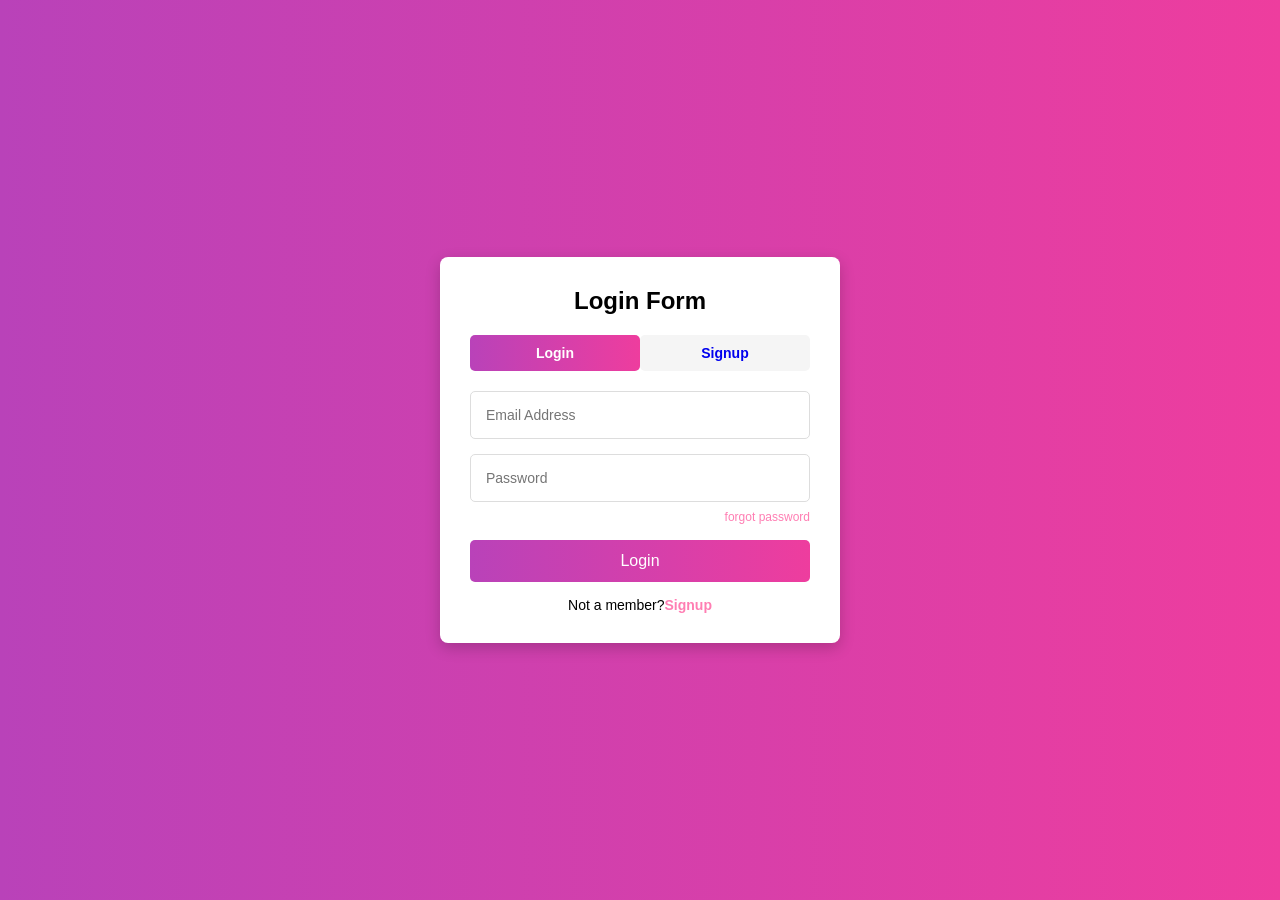
<file: Fronted/login page.html>
<!DOCTYPE html>
<html lang="en">
<head>
  <meta charset="UTF-8">
  <meta name="viewport" content="width=device-width, initial-scale=1.0">
  <title>Responsive Login Form</title>
  <link href="login style.css" rel="stylesheet">
</head>
<body>
  <div class="container">
    <h1>Login Form</h1>
    <div class="tabs">
      <button class="active">Login</button>
      <button><a href="signup page.html" style="text-decoration:none;">Signup</a></button>
    </div>
    <form>
      <div class="form-group">
        <input type="email" id="email" name="email" placeholder="Email Address">
      </div>
      <div class="form-group">
        <input type="password" id="password" name="password" placeholder="Password">
      </div>
      <div class="forgot-password">
        <a href="https://accounts.google.com/signin/v2/recoveryidentifier" target="_blank">forgot password</a>
      </div>
      <button type="submit" class="btn">Login</button>
    </form>
    <div class="signup-link">
      Not a member?<a href="signup page.html">Signup</a>
    </div>
  </div>
</body>
</html>
</file>
<file: Fronted/login style.css>
* {
      margin: 0;
      padding: 0;
      box-sizing: border-box;
      font-family: Arial, sans-serif;
    }

    body {
      display: flex;
      justify-content: center;
      align-items: center;
      height: 100vh;
      background: linear-gradient(90deg, rgb(185, 66, 185), rgb(238, 61, 158));
      padding: 15px;
    }

    .container {
      background: #fff;
      width: 100%;
      max-width: 400px;
      padding: 30px;
      border-radius: 8px;
      box-shadow: 0 5px 15px rgba(0, 0, 0, 0.2);
      text-align: center;
      min-width:fit-content;
    }

    .container h1 {
      margin-bottom: 20px;
      font-size: 24px;
      font-weight: bold;
    }

    .tabs {
      display: flex;
      justify-content: center;
      margin-bottom: 20px;
    }

    .tabs button {
      flex: 1;
      padding: 10px;
      border: none;
      border-radius: 5px;
      cursor: pointer;
      font-size: 14px;
      font-weight: bold;
      transition: all 0.3s ease;
    }

    .tabs .active {
      background: linear-gradient(90deg, rgb(185, 66, 185), rgb(238, 61, 158));
      color: #fff;
    }

    .tabs button:not(.active) {
      background: #f5f5f5;
      color: #333;
    }

    .form-group {
      margin-bottom: 15px;
      text-align: left;
    }

    .form-group input {
      width: 100%;
      padding: 15px;
      border: 1px solid #ddd;
      border-radius: 5px;
      font-size: 14px;
      transition: border-color 0.3s ease;
    }

    .form-group input:focus {
      border-color: #ff7eb3;
      outline: none;
    }

    .forgot-password {
      text-align: right;
      margin-top: -10px;
      margin-bottom: 15px;
    }

    .forgot-password a {
      font-size: 12px;
      color: #ff7eb3;
      text-decoration: none;
      transition: color 0.3s ease;
    }

    .forgot-password a:hover {
      color: #ff758c;
    }

    .btn {
      width: 100%;
      padding: 12px;
      border: none;
      border-radius: 5px;
      background: linear-gradient(90deg, rgb(185, 66, 185), rgb(238, 61, 158));
      color: #fff;
      font-size: 16px;
      cursor: pointer;
      transition: background 0.3s ease;
    }

    .btn:hover {
      background: linear-gradient(90deg, rgb(185, 66, 185), rgb(238, 61, 158));
    }

    .signup-link {
      margin-top: 15px;
      font-size: 14px;
    }

    .signup-link a {
      color: #ff7eb3;
      text-decoration: none;
      font-weight: bold;
      transition: color 0.3s ease;
    }

    .signup-link a:hover {
      color: #ff758c;
    }

    @media (max-width: 480px) {
      .container {
        padding: 20px;
      }

      .form-group input {
        padding: 12px;
      }

      .btn {
        padding: 10px;
        font-size: 14px;
      }

      .forgot-password a {
        font-size: 10px;
      }

      .signup-link {
        font-size: 12px;
      }
    }
</file>
